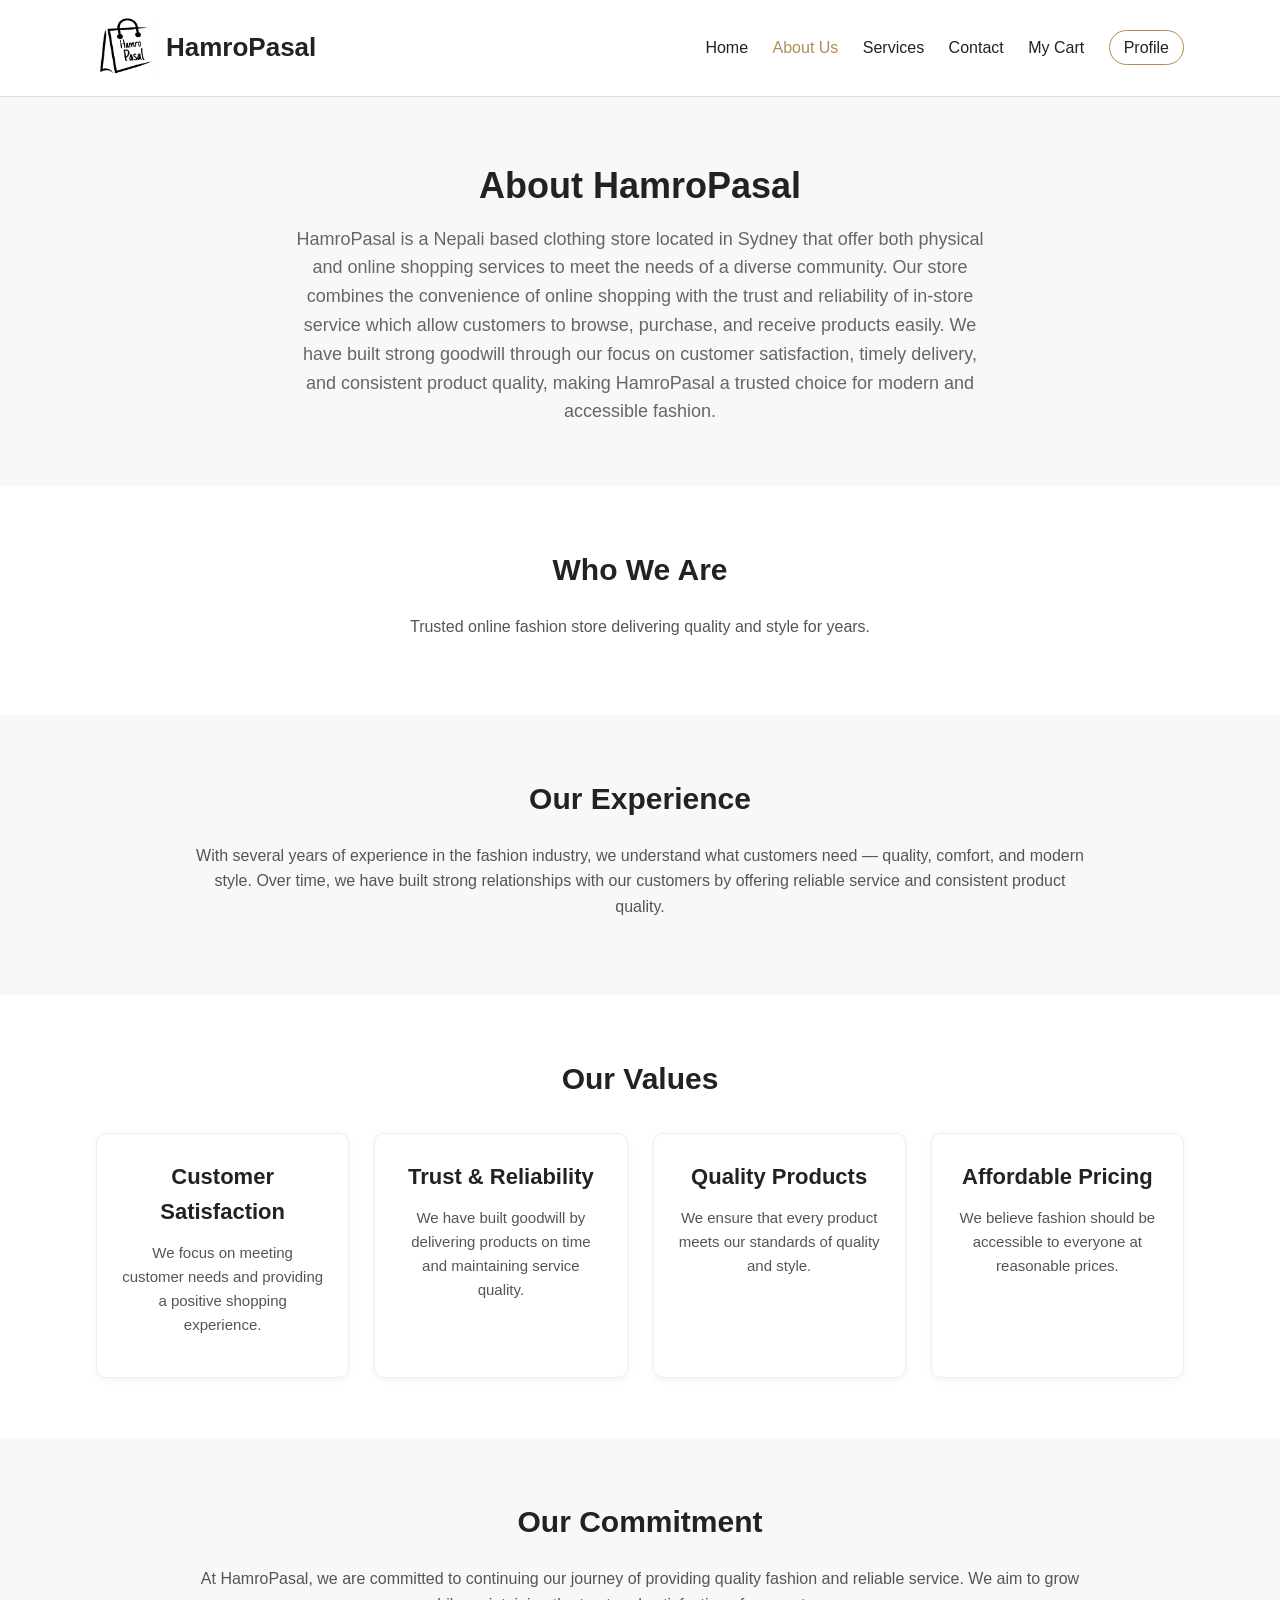
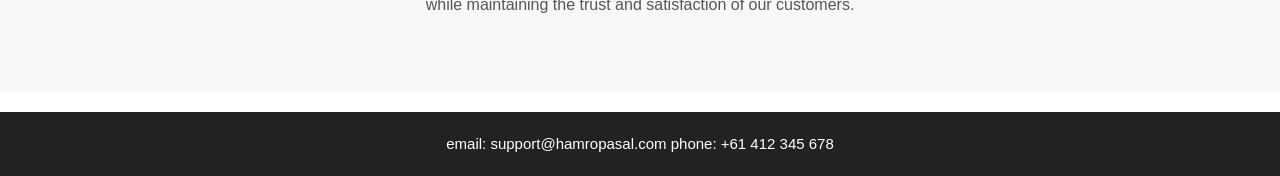
<file: about.html>
<!DOCTYPE html>
<html lang="en">
<head>
    <meta charset="UTF-8">
    <meta name="viewport" content="width=device-width, initial-scale=1.0">
    <title>About Us - HamroPasal</title>
    <link rel="stylesheet" href="style.css">
</head>
<body>

    <header>
        <div class="container header-flex">
           <div class="logo-container">
    <img src="images/logo.png" alt="HamroPasal Logo" class="logo-img">
    <h1 class="logo-text">HamroPasal</h1>
</div>
            <nav>
                <ul>
                    <li><a href="index.html">Home</a></li>
                    <li><a href="about.html" class="active">About Us</a></li>
                    <li><a href="services.html">Services</a></li>
                    <li><a href="contact.html">Contact</a></li>
                    <li><a href="cart.html">My Cart</a></li>
                    <li><a href="profile.html" class="profile-link">Profile</a></li>
                </ul>
            </nav>
        </div>
    </header>

   
     <!-- Banner -->
    <section class="page-banner">
        <div class="container">
            <h2>About HamroPasal</h2>
            <p> HamroPasal is a Nepali based clothing store located in Sydney that offer both physical and online shopping services to meet the needs of a diverse community. Our store combines the convenience of online shopping with the trust and reliability of in-store service which allow customers to browse, purchase, and receive products easily. We have built strong goodwill through our focus on customer satisfaction, timely delivery, and consistent product quality, making HamroPasal a trusted choice for modern and accessible fashion.</p>
        </div>
    </section>

    <!-- Who We Are -->
    <section class="section">
        <div class="container">
            <h2>Who We Are</h2>
            <p>
              Trusted online fashion store delivering quality and style for years.
            </p>
        </div>
    </section>

    <!-- Experience -->
    <section class="section light-bg">
        <div class="container">
            <h2>Our Experience</h2>
            <p>
                With several years of experience in the fashion industry, we understand what customers need — quality, 
                comfort, and modern style. Over time, we have built strong relationships with our customers by offering 
                reliable service and consistent product quality.
            </p>
        </div>
    </section>

    <!-- Values -->
    <section class="section">
        <div class="container">
            <h2>Our Values</h2>

            <div class="card-grid">

                <div class="card">
                    <h3>Customer Satisfaction</h3>
                    <p>We focus on meeting customer needs and providing a positive shopping experience.</p>
                </div>

                <div class="card">
                    <h3>Trust & Reliability</h3>
                    <p>We have built goodwill by delivering products on time and maintaining service quality.</p>
                </div>

                <div class="card">
                    <h3>Quality Products</h3>
                    <p>We ensure that every product meets our standards of quality and style.</p>
                </div>

                <div class="card">
                    <h3>Affordable Pricing</h3>
                    <p>We believe fashion should be accessible to everyone at reasonable prices.</p>
                </div>

            </div>
        </div>
    </section>

    <!-- Commitment -->
    <section class="section light-bg">
        <div class="container">
            <h2>Our Commitment</h2>
            <p>
                At HamroPasal, we are committed to continuing our journey of providing quality fashion and reliable service.
                We aim to grow while maintaining the trust and satisfaction of our customers.
            </p>
        </div>
    </section>

    <footer>
        <div class="container">
            <p>email: support@hamropasal.com phone: +61 412 345 678</p>
        </div>
    </footer>

   

</body>
</html>
</file>
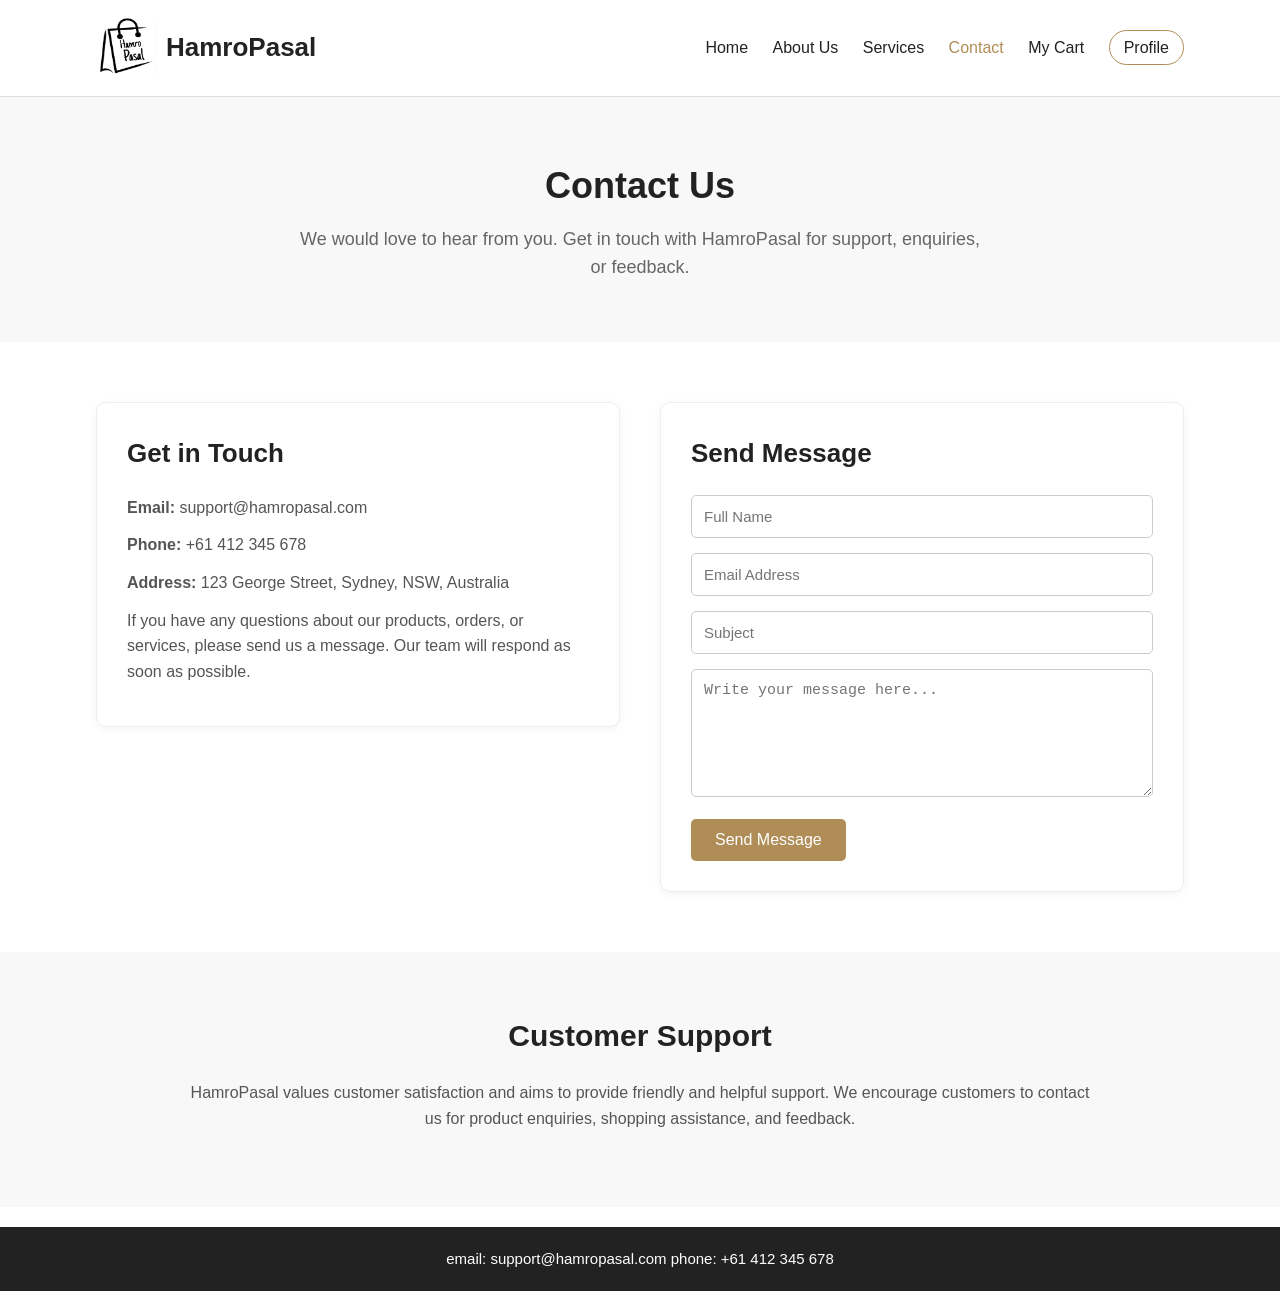
<file: contact.html>
<!DOCTYPE html>
<html lang="en">
<head>
    <meta charset="UTF-8">
    <meta name="viewport" content="width=device-width, initial-scale=1.0">
    <title>Contact Us - HamroPasal</title>
    <link rel="stylesheet" href="style.css">
</head>
<body>

    <header>
        <div class="container header-flex">
           <div class="logo-container">
    <img src="images/logo.png" alt="HamroPasal Logo" class="logo-img">
    <h1 class="logo-text">HamroPasal</h1>
</div>
            <nav>
                <ul>
                    <li><a href="index.html">Home</a></li>
                    <li><a href="about.html">About Us</a></li>
                    <li><a href="services.html">Services</a></li>
                    <li><a href="contact.html" class="active">Contact</a></li>
                    <li><a href="cart.html">My Cart</a></li>
                    <li><a href="profile.html" class="profile-link">Profile</a></li>
                </ul>
            </nav>
        </div>
    </header>

    <section class="page-banner">
        <div class="container">
            <h2>Contact Us</h2>
            <p>We would love to hear from you. Get in touch with HamroPasal for support, enquiries, or feedback.</p>
        </div>
    </section>

    <section class="section">
        <div class="container contact-grid">
            <div class="contact-info">
                <h2>Get in Touch</h2>
                <p><strong>Email:</strong> support@hamropasal.com</p>
                <p><strong>Phone:</strong> +61 412 345 678</p>
                <p><strong>Address:</strong> 123 George Street, Sydney, NSW, Australia</p>
                <p>
                    If you have any questions about our products, orders, or services, please send us a message.
                    Our team will respond as soon as possible.
                </p>
            </div>

            <div class="contact-form">
                <h2>Send Message</h2>
                <form action="#" method="post">
                    <input type="text" name="fullname" placeholder="Full Name" required>
                    <input type="email" name="email" placeholder="Email Address" required>
                    <input type="text" name="subject" placeholder="Subject" required>
                    <textarea name="message" rows="6" placeholder="Write your message here..." required></textarea>
                    <button type="submit" class="btn">Send Message</button>
                </form>
            </div>
        </div>
    </section>

    <section class="section light-bg">
        <div class="container">
            <h2>Customer Support</h2>
            <p>
                HamroPasal values customer satisfaction and aims to provide friendly and helpful support. We encourage
                customers to contact us for product enquiries, shopping assistance, and feedback.
            </p>
        </div>
    </section>

    <footer>
        <div class="container">
            <p>email: support@hamropasal.com phone: +61 412 345 678</p>
        </div>
    </footer>

</body>
</html>
</file>
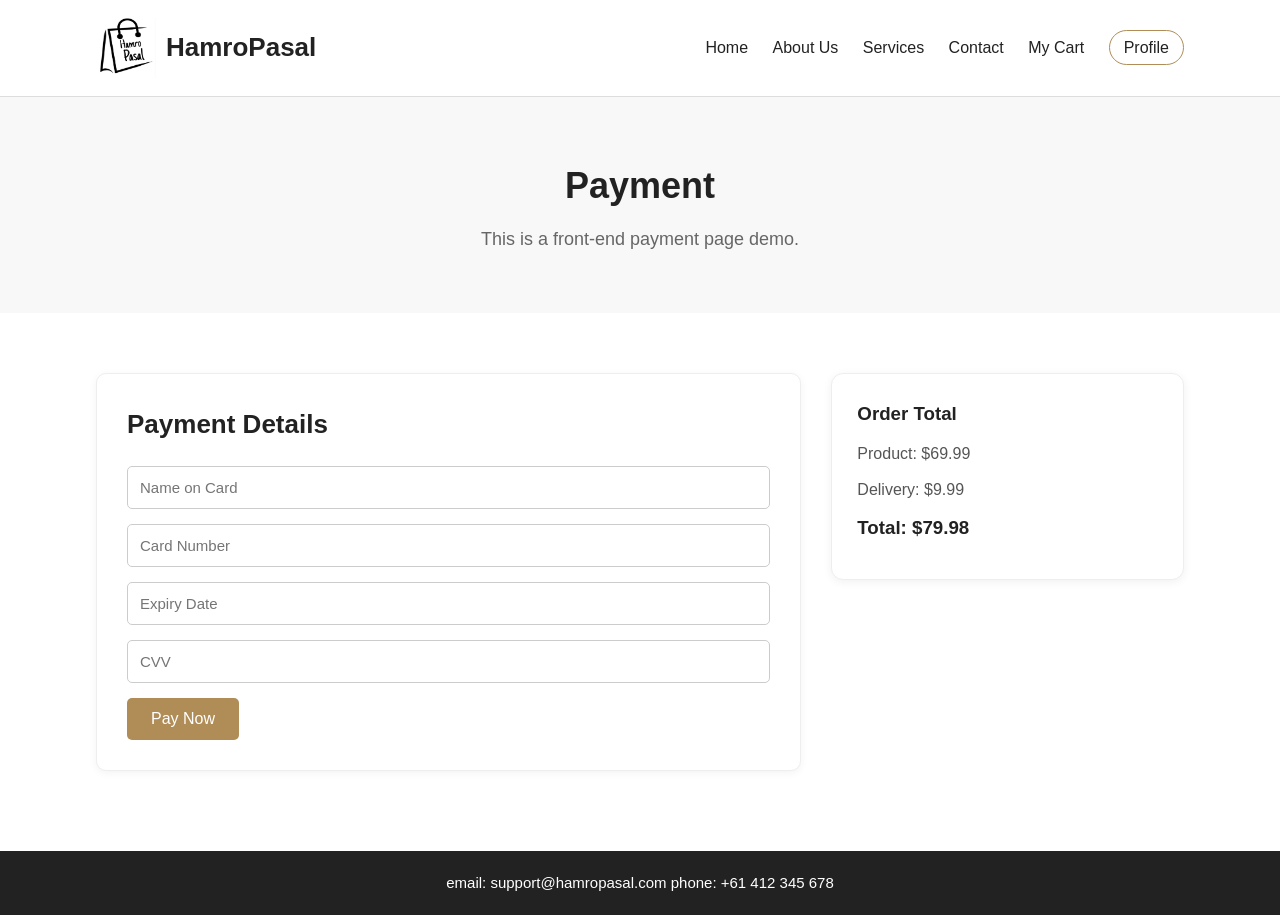
<file: payment.html>
<!DOCTYPE html>
<html lang="en">
<head>
    <meta charset="UTF-8">
    <meta name="viewport" content="width=device-width, initial-scale=1.0">
    <title>Payment - HamroPasal</title>
    <link rel="stylesheet" href="style.css">
</head>
<body>

<header>
    <div class="container header-flex">
        <div class="logo-container">
            <img src="images/logo.png" alt="HamroPasal Logo" class="logo-img">
            <h1 class="logo-text">HamroPasal</h1>
        </div>
        <nav>
            <ul>
                <li><a href="index.html">Home</a></li>
                <li><a href="about.html">About Us</a></li>
                <li><a href="services.html">Services</a></li>
                <li><a href="contact.html">Contact</a></li>
                <li><a href="cart.html">My Cart</a></li>
                <li><a href="profile.html" class="profile-link">Profile</a></li>
            </ul>
        </nav>
    </div>
</header>

<section class="page-banner">
    <div class="container">
        <h2>Payment</h2>
        <p>This is a front-end payment page demo.</p>
    </div>
</section>

<section class="section">
    <div class="container payment-layout">
        <div class="contact-form">
            <h2>Payment Details</h2>
            <form action="#" method="post">
                <input type="text" placeholder="Name on Card" required>
                <input type="text" placeholder="Card Number" required>
                <input type="text" placeholder="Expiry Date" required>
                <input type="text" placeholder="CVV" required>
                <button type="submit" class="btn">Pay Now</button>
            </form>
        </div>

        <div class="cart-summary">
            <h3>Order Total</h3>
            <p>Product: $69.99</p>
            <p>Delivery: $9.99</p>
            <h3>Total: $79.98</h3>
        </div>
    </div>
</section>

<footer>
    <div class="container">
        <p>email: support@hamropasal.com phone: +61 412 345 678</p>
    </div>
</footer>

</body>
</html>
</file>
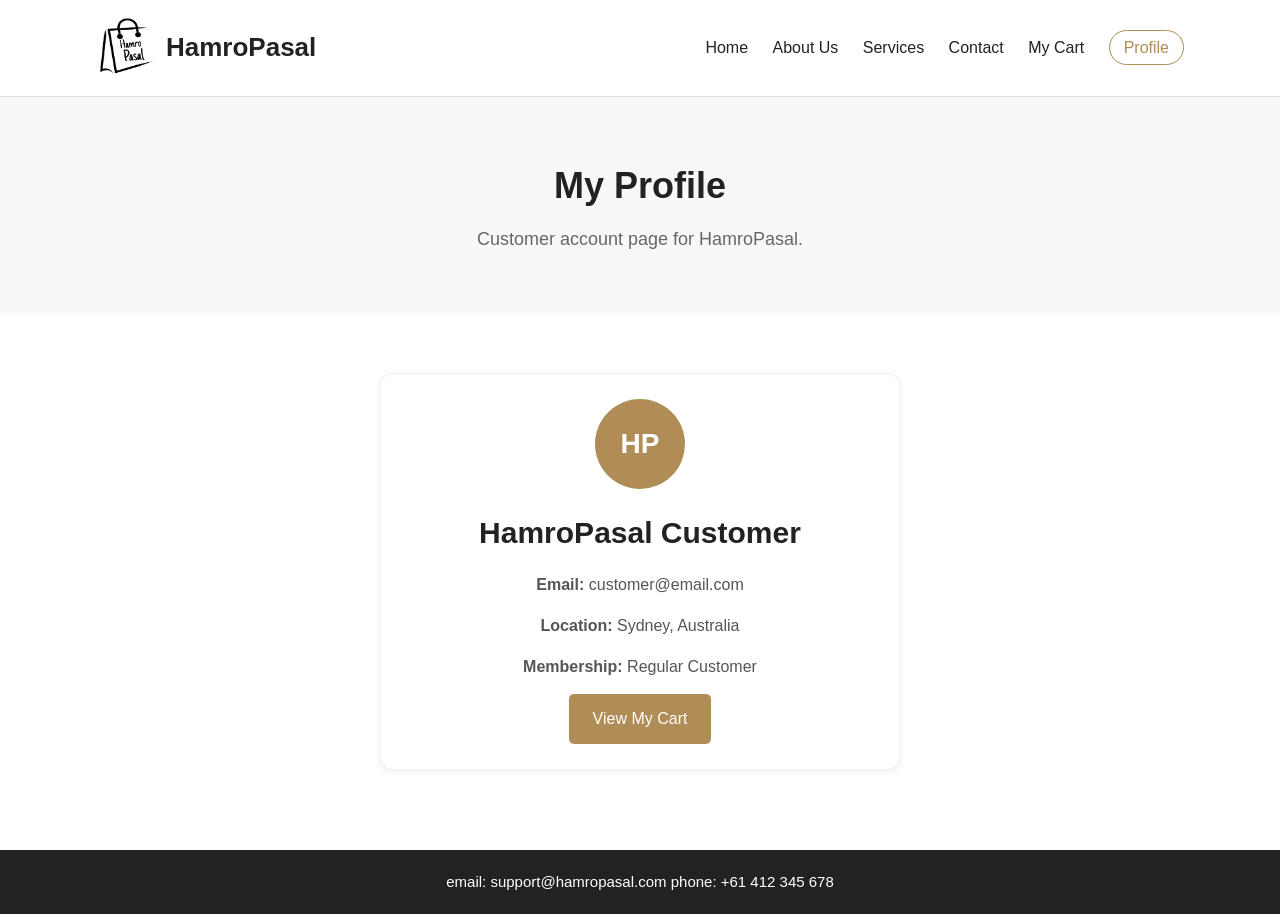
<file: profile.html>
<!DOCTYPE html>
<html lang="en">
<head>
    <meta charset="UTF-8">
    <meta name="viewport" content="width=device-width, initial-scale=1.0">
    <title>Profile - HamroPasal</title>
    <link rel="stylesheet" href="style.css">
</head>
<body>

<header>
    <div class="container header-flex">
        <div class="logo-container">
            <img src="images/logo.png" alt="HamroPasal Logo" class="logo-img">
            <h1 class="logo-text">HamroPasal</h1>
        </div>
        <nav>
            <ul>
                <li><a href="index.html">Home</a></li>
                <li><a href="about.html">About Us</a></li>
                <li><a href="services.html">Services</a></li>
                <li><a href="contact.html">Contact</a></li>
                <li><a href="cart.html">My Cart</a></li>
                <li><a href="profile.html" class="active profile-link">Profile</a></li>
            </ul>
        </nav>
    </div>
</header>

<section class="page-banner">
    <div class="container">
        <h2>My Profile</h2>
        <p>Customer account page for HamroPasal.</p>
    </div>
</section>

<section class="section">
    <div class="container profile-card">
        <div class="profile-avatar">HP</div>
        <h2>HamroPasal Customer</h2>
        <p><strong>Email:</strong> customer@email.com</p>
        <p><strong>Location:</strong> Sydney, Australia</p>
        <p><strong>Membership:</strong> Regular Customer</p>
        <a href="cart.html" class="btn">View My Cart</a>
    </div>
</section>

<footer>
    <div class="container">
        <p>email: support@hamropasal.com phone: +61 412 345 678</p>
    </div>
</footer>

</body>
</html>
</file>
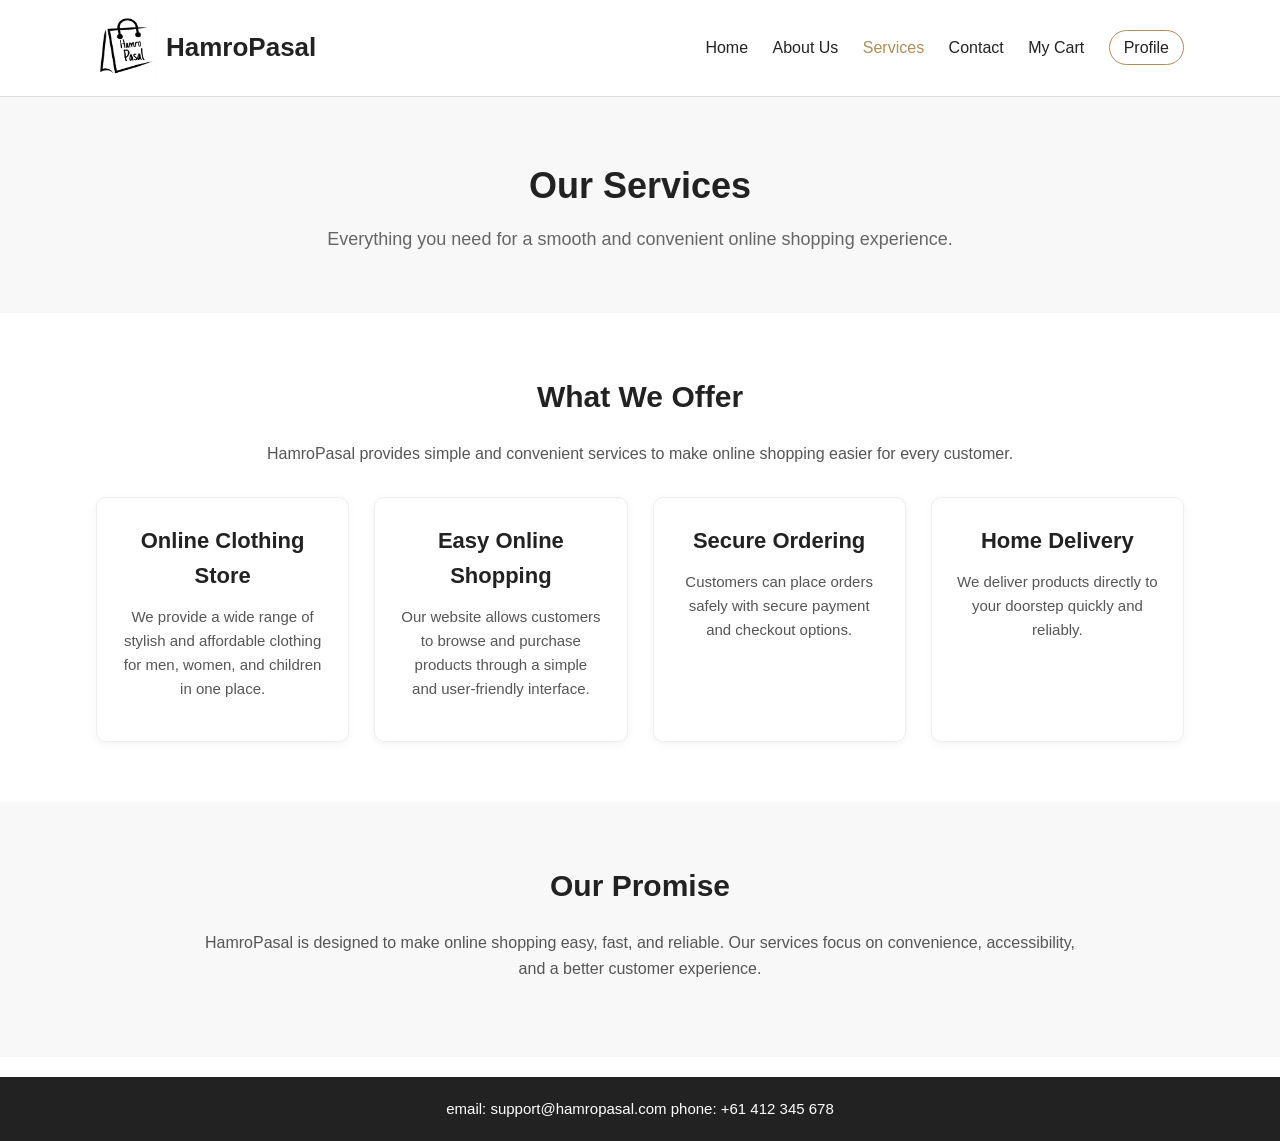
<file: services.html>
<!DOCTYPE html>
<html lang="en">
<head>
    <meta charset="UTF-8">
    <meta name="viewport" content="width=device-width, initial-scale=1.0">
    <title>Services - HamroPasal</title>
    <link rel="stylesheet" href="style.css">
</head>
<body>

<header>
        <div class="container header-flex">
           <div class="logo-container">
    <img src="images/logo.png" alt="HamroPasal Logo" class="logo-img">
    <h1 class="logo-text">HamroPasal</h1>
</div>
            <nav>
                <ul>
                    <li><a href="index.html">Home</a></li>
                    <li><a href="about.html">About Us</a></li>
                    <li><a href="services.html" class="active">Services</a></li>
                    <li><a href="contact.html">Contact</a></li>
                    <li><a href="cart.html">My Cart</a></li>
                    <li><a href="profile.html" class="profile-link">Profile</a></li>
                </ul>
            </nav>
        </div>
    </header>

     <section class="page-banner">
        <div class="container">
            <h2>Our Services</h2>
            <p>Everything you need for a smooth and convenient online shopping experience.</p>
        </div>
    </section>

    <section class="section">
        <div class="container">
            <h2>What We Offer</h2>
            <p>
                HamroPasal provides simple and convenient services to make online shopping easier for every customer.
            </p>

           <div class="card-grid">

    <div class="card">
        <h3>Online Clothing Store</h3>
        <p>
            We provide a wide range of stylish and affordable clothing for men, women, and children in one place.
        </p>
    </div>

    <div class="card">
        <h3>Easy Online Shopping</h3>
        <p>
            Our website allows customers to browse and purchase products through a simple and user-friendly interface.
        </p>
    </div>

    <div class="card">
        <h3>Secure Ordering</h3>
        <p>
            Customers can place orders safely with secure payment and checkout options.
        </p>
    </div>

    <div class="card">
        <h3>Home Delivery</h3>
        <p>
            We deliver products directly to your doorstep quickly and reliably.
        </p>
    </div>

</div>

        </div>
    </section>

    <section class="section light-bg">
        <div class="container">
            <h2>Our Promise</h2>
            <p>
                HamroPasal is designed to make online shopping easy, fast, and reliable. Our services focus on convenience,
                accessibility, and a better customer experience.
            </p>
        </div>
    </section>


    
    <footer>
        <div class="container">
            <p> email: support@hamropasal.com
phone: +61 412 345 678


        </div>
    </footer>

</body>
</html>
</file>
<file: style.css>
/* Reset and General Style */
* {
    margin: 0;
    padding: 0;
    box-sizing: border-box;
}

body {
    font-family: 'Segoe UI', Tahoma, Geneva, Verdana, sans-serif;
    background-color: #FFFFFF;
    color: #555555;
    line-height: 1.6;
}

.container {
    width: 85%;
    margin: auto;
}
/* Logo with text */
.logo-container {
    display: flex;
    align-items: center;
}

.logo-img {
    width: 60px;
    height: 60px;
    margin-right: 10px;
}

.logo-text {
    color: #222222;
    font-size: 26px;
    font-weight: bold;
}
/* Header */
header {
    background-color: #FFFFFF;
    border-bottom: 1px solid #dddddd;
    padding: 18px 0;
}

.header-flex {
    display: flex;
    justify-content: space-between;
    align-items: center;
    flex-wrap: wrap;
}

/* Logo */
.logo {
    color: #222222;
    font-size: 28px;
    font-weight: bold;
}

/* Navigation */
nav ul {
    list-style: none;
}

nav ul li {
    display: inline-block;
    margin-left: 20px;
}

nav ul li a {
    text-decoration: none;
    color: #222222;
    font-size: 16px;
    font-weight: 500;
    transition: 0.3s;
}

nav ul li a:hover,
nav ul li a.active {
    color: #B08D57;
}

/* Page Banner */
.page-banner {
    background-color: #F8F8F8;
    text-align: center;
    padding: 60px 20px;
}

.page-banner h2 {
    font-size: 36px;
    color: #222222;
    margin-bottom: 10px;
}

.page-banner p {
    font-size: 18px;
    color: #666666;
    max-width: 700px;
    margin: auto;
}

/* Sections */
.section {
    padding: 60px 0;
}

.section h2 {
    font-size: 30px;
    color: #222222;
    margin-bottom: 20px;
    text-align: center;
}

.section p {
    font-size: 16px;
    max-width: 900px;
    margin: 0 auto 15px auto;
    text-align: center;
}

.light-bg {
    background-color: #F8F8F8;
}

/* Card Layout */
.card-grid {
    display: grid;
    grid-template-columns: repeat(auto-fit, minmax(250px, 1fr));
    gap: 25px;
    margin-top: 30px;
}

.card {
    background-color: #FFFFFF;
    border: 1px solid #eeeeee;
    border-radius: 10px;
    padding: 25px;
    box-shadow: 0 2px 8px rgba(0, 0, 0, 0.05);
    transition: 0.3s;
}

.card:hover {
    transform: translateY(-5px);
}

.card h3 {
    font-size: 22px;
    color: #222222;
    margin-bottom: 12px;
    text-align: center;
}

.card p {
    text-align: center;
    font-size: 15px;
    color: #555555;
}

/* Contact Page */
.contact-grid {
    display: grid;
    grid-template-columns: 1fr 1fr;
    gap: 40px;
    align-items: start;
}

.contact-info,
.contact-form {
    background-color: #FFFFFF;
    padding: 30px;
    border: 1px solid #eeeeee;
    border-radius: 10px;
    box-shadow: 0 2px 8px rgba(0, 0, 0, 0.05);
}

.contact-info h2,
.contact-form h2 {
    margin-bottom: 20px;
    color: #222222;
    font-size: 26px;
    text-align: left;
}

.contact-info p {
    text-align: left;
    margin-bottom: 12px;
    font-size: 16px;
}

.contact-form form input,
.contact-form form textarea {
    width: 100%;
    padding: 12px;
    margin-bottom: 15px;
    border: 1px solid #cccccc;
    border-radius: 5px;
    font-size: 15px;
    outline: none;
}

.contact-form form input:focus,
.contact-form form textarea:focus {
    border-color: #B08D57;
}

/* Button */
.btn {
    display: inline-block;
    background-color: #B08D57;
    color: #FFFFFF;
    padding: 12px 24px;
    border: none;
    border-radius: 5px;
    text-decoration: none;
    font-size: 16px;
    cursor: pointer;
    transition: 0.3s;
}

.btn:hover {
    background-color: #8C6A43;
}

/* Footer */
footer {
    background-color: #222222;
    color: #FFFFFF;
    text-align: center;
    padding: 20px 0;
    margin-top: 20px;
}

footer p {
    font-size: 15px;
}

/* Responsive Design */
@media (max-width: 768px) {
    .header-flex {
        flex-direction: column;
        text-align: center;
    }

    nav ul {
        margin-top: 15px;
    }

    nav ul li {
        display: block;
        margin: 10px 0;
    }

    .contact-grid {
        grid-template-columns: 1fr;
    }

    .page-banner h2 {
        font-size: 28px;
    }

    .section h2 {
        font-size: 24px;
    }
}

/* Home Hero */
.hero {
    background: linear-gradient(rgba(0,0,0,0.45), rgba(0,0,0,0.45)), url('https://images.unsplash.com/photo-1445205170230-053b83016050?auto=format&fit=crop&w=1600&q=80');
    background-size: cover;
    background-position: center;
    min-height: 430px;
    display: flex;
    align-items: center;
    color: #FFFFFF;
}

.hero h2 {
    font-size: 46px;
    max-width: 650px;
    margin-bottom: 15px;
}

.hero p {
    max-width: 600px;
    margin-bottom: 20px;
    font-size: 18px;
}

.tagline {
    color: #B08D57;
    font-weight: bold;
    text-transform: uppercase;
    letter-spacing: 1px;
}

.profile-link {
    border: 1px solid #B08D57;
    padding: 8px 14px;
    border-radius: 20px;
}

/* Products */
.product-grid {
    display: grid;
    grid-template-columns: repeat(auto-fit, minmax(240px, 1fr));
    gap: 25px;
    margin-top: 30px;
}

.product-card {
    background-color: #FFFFFF;
    border: 1px solid #eeeeee;
    border-radius: 12px;
    overflow: hidden;
    box-shadow: 0 2px 10px rgba(0,0,0,0.07);
    transition: 0.3s;
}

.product-card:hover {
    transform: translateY(-5px);
}

.product-card img {
    width: 100%;
    height: 280px;
    object-fit: cover;
    display: block;
}

.product-info {
    padding: 20px;
}

.product-info h3 {
    color: #222222;
    margin-bottom: 8px;
}

.price {
    display: block;
    color: #B08D57;
    font-size: 20px;
    font-weight: bold;
    margin: 12px 0;
}

.small-btn {
    padding: 9px 16px;
    font-size: 14px;
}

/* Product Detail */
.detail-layout {
    display: grid;
    grid-template-columns: 1fr 1fr;
    gap: 40px;
    align-items: center;
}

.detail-img {
    width: 100%;
    border-radius: 12px;
    box-shadow: 0 2px 10px rgba(0,0,0,0.08);
}

.detail-info h2 {
    color: #222222;
    font-size: 34px;
    margin-bottom: 10px;
}

.big-price {
    font-size: 28px;
}

/* Cart and Payment */
.cart-box,
.payment-layout {
    display: grid;
    grid-template-columns: 2fr 1fr;
    gap: 30px;
    align-items: start;
}

.cart-item,
.cart-summary,
.profile-card {
    background-color: #FFFFFF;
    border: 1px solid #eeeeee;
    border-radius: 12px;
    padding: 25px;
    box-shadow: 0 2px 10px rgba(0,0,0,0.06);
}

.cart-item {
    display: flex;
    gap: 20px;
    align-items: center;
}

.cart-item img {
    width: 130px;
    height: 130px;
    object-fit: cover;
    border-radius: 10px;
}

.cart-summary h3 {
    color: #222222;
    margin-bottom: 12px;
}

.cart-summary p {
    text-align: left;
    margin-bottom: 10px;
}

/* Profile */
.profile-card {
    max-width: 520px;
    margin: auto;
    text-align: center;
}

.profile-avatar {
    width: 90px;
    height: 90px;
    border-radius: 50%;
    background-color: #B08D57;
    color: #FFFFFF;
    display: flex;
    justify-content: center;
    align-items: center;
    font-size: 28px;
    font-weight: bold;
    margin: 0 auto 20px auto;
}

.profile-card h2 {
    color: #222222;
    margin-bottom: 15px;
}

.profile-card p {
    text-align: center;
}

@media (max-width: 768px) {
    .hero h2 {
        font-size: 32px;
    }

    .detail-layout,
    .cart-box,
    .payment-layout {
        grid-template-columns: 1fr;
    }

    .cart-item {
        flex-direction: column;
        text-align: center;
    }
}
</file>
